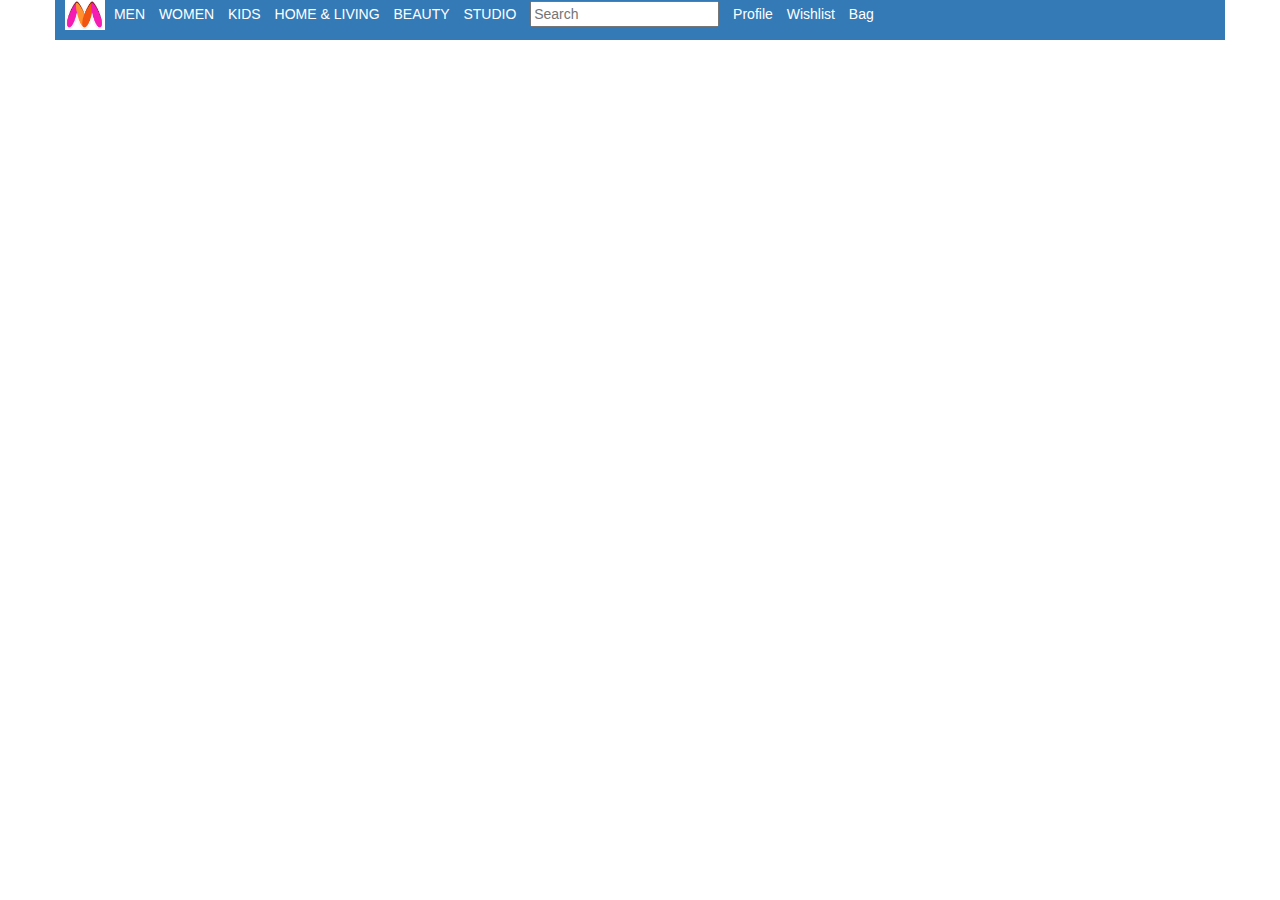
<file: Day17/Myntra/index.html>
<!DOCTYPE html>
<html lang="en">

<head>
    <meta charset="UTF-8">
    <meta http-equiv="X-UA-Compatible" content="IE=edge">
    <meta name="viewport" content="width=device-width, initial-scale=1.0">
    <title>Myntra</title>
    <link rel="stylesheet" href="https://maxcdn.bootstrapcdn.com/bootstrap/3.4.1/css/bootstrap.min.css">
    <script src="https://ajax.googleapis.com/ajax/libs/jquery/3.6.0/jquery.min.js"></script>
    <script src="https://maxcdn.bootstrapcdn.com/bootstrap/3.4.1/js/bootstrap.min.js"></script>
</head>

<body>
    <div class="container bg-primary p-15">
        <ul class="list-inline">
            <img src="images/Myntra.png" alt="Myntra" width="40" height="30">
            <li class="men p-2 text-while bg-primary">MEN</li>
            <li>WOMEN</li>
            <li>KIDS</li>
            <li>HOME & LIVING</li>
            <li>BEAUTY</li>
            <li>STUDIO</li>
            <li><input type="text" class="control" placeholder="Search"></li>
            <li>Profile</li>
            <li>Wishlist</li>
            <li>Bag</li>
        </ul>
        </ul>
    </div>
</body>

</html>
</file>
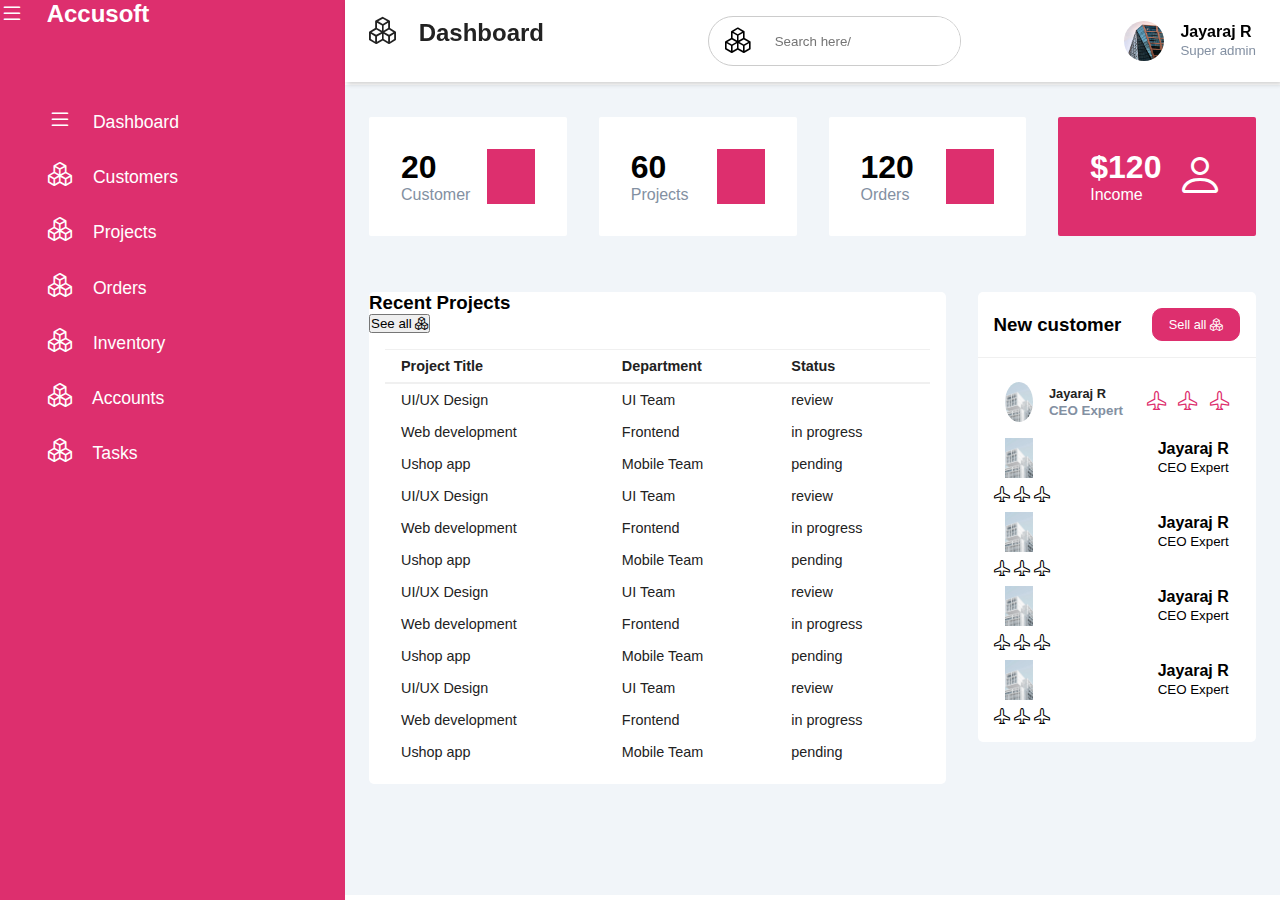
<file: Day18/DashBoard/index.html>
<!DOCTYPE html>
<html lang="en">
  <head>
    <meta charset="UTF-8" />
    <meta name="viewport" content="width=device-width,initial-scale=1,maximum-scale=1">
    <title>Accusoft admin</title>
    <link
      rel="stylesheet"
      href="https://cdn.jsdelivr.net/npm/bootstrap-icons@1.9.1/font/bootstrap-icons.css"
    />
    <link rel="stylesheet" href="style.css" />
  </head>
  <body>
    <input type="checkbox" id="nav-toggle" />
    <div class="sidebar">
      <div class="sidebar-brand">
        <h2><span class="bi bi-list"></span> <span>Accusoft</span></h2>
      </div>
      <div class="sidebar-menu">
        <ul>
          <li>
            <a href=""
              ><span class="bi bi-list"></span> <span>Dashboard</span></a
            >
          </li>
          <li>
            <a href=""
              ><span class="bi bi-boxes"></span> <span>Customers</span></a
            >
          </li>
          <li>
            <a href=""
              ><span class="bi bi-boxes"></span> <span>Projects</span></a
            >
          </li>
          <li>
            <a href=""><span class="bi bi-boxes"></span> <span>Orders</span></a>
          </li>
          <li>
            <a href=""
              ><span class="bi bi-boxes"></span> <span>Inventory</span></a>
          </li>
          <li>
            <a href=""
              ><span class="bi bi-boxes"></span> <span>Accounts</span></a>
          </li>
          <li>
            <a href=""><span class="bi bi-boxes"></span> <span>Tasks</span></a>
          </li>
        </ul>
      </div>
    </div>
    <div class="main-content">
      <header>
        <h2>
          <label for="nav-toggle">
            <span class="bi bi-boxes"></span>
          </label>
          Dashboard
        </h2>
        <div class="search-wrapper">
          <span class="bi bi-boxes"></span>
          <input type="search" placeholder="Search here/" />
        </div>
        <div class="user-wrapper">
          <img src="images/newyork.png" width="40px" height="40px" alt="" />
          <div>
            <h4>Jayaraj R</h4>
            <small> Super admin</small>
          </div>
        </div>
      </header>
      <main>
        <div class="dashboard-cards">
          <div class="cards">
            <div class="card-single">
              <div>
                <h1>20</h1>
                <span>Customer</span>
              </div>
              <div>
                <span class="bi bi-person"></span>
              </div>
            </div>
            <div class="card-single">
              <div>
                <h1>60</h1>
                <span>Projects</span>
              </div>
              <div>
                <span class="bi bi-person"></span>
              </div>
            </div>
            <div class="card-single">
              <div>
                <h1>120</h1>
                <span>Orders</span>
              </div>
              <div>
                <span class="bi bi-person"></span>
              </div>
            </div>
            <div class="card-single">
              <div>
                <h1>$120</h1>
                <span>Income</span>
              </div>
              <div>
                <span class="bi bi-person"></span>
              </div>
            </div>
          </div>
        </div>
        <div class="recent-grid">
          <div class="projects">
            <div class="card">
              <div class="card-haeader">
                <h3>Recent Projects</h3>
                <button>See all <span class="bi bi-boxes"></span></button>
              </div>
              <div class="card-body">
                <div class="table-responsive">
                  <table width="100%">
                    <thead>
                      <tr>
                        <td>Project Title</td>
                        <td>Department</td>
                        <td>Status</td>
                      </tr>
                    </thead>
                    <tbody>
                      <tr>
                        <td>UI/UX Design</td>
                        <td>UI Team</td>
                        <td>
                          <span class="status purple"></span>
                          review
                        </td>
                      </tr>
                      <tr>
                        <td>Web development</td>
                        <td>Frontend</td>
                        <td>
                          <span class="status pink"></span>
                          in progress
                        </td>
                      </tr>
                      <tr>
                        <td>Ushop app</td>
                        <td>Mobile Team</td>
                        <td>
                          <span class="status orange"></span>
                          pending
                        </td>
                      </tr>
                      <tr>
                        <td>UI/UX Design</td>
                        <td>UI Team</td>
                        <td>
                          <span class="status purple"></span>
                          review
                        </td>
                      </tr>
                      <tr>
                        <td>Web development</td>
                        <td>Frontend</td>
                        <td>
                          <span class="status pink"></span>
                          in progress
                        </td>
                      </tr>
                      <tr>
                        <td>Ushop app</td>
                        <td>Mobile Team</td>
                        <td>
                          <span class="status orange"></span>
                          pending
                        </td>
                      </tr>
                      <tr>
                        <td>UI/UX Design</td>
                        <td>UI Team</td>
                        <td>
                          <span class="status purple"></span>
                          review
                        </td>
                      </tr>
                      <tr>
                        <td>Web development</td>
                        <td>Frontend</td>
                        <td>
                          <span class="status pink"></span>
                          in progress
                        </td>
                      </tr>
                      <tr>
                        <td>Ushop app</td>
                        <td>Mobile Team</td>
                        <td>
                          <span class="status orange"></span>
                          pending
                        </td>
                      </tr>
                      <tr>
                        <td>UI/UX Design</td>
                        <td>UI Team</td>
                        <td>
                          <span class="status purple"></span>
                          review
                        </td>
                      </tr>
                      <tr>
                        <td>Web development</td>
                        <td>Frontend</td>
                        <td>
                          <span class="status pink"></span>
                          in progress
                        </td>
                      </tr>
                      <tr>
                        <td>Ushop app</td>
                        <td>Mobile Team</td>
                        <td>
                          <span class="status orange"></span>
                          pending
                        </td>
                      </tr>
                    </tbody>
                  </table>
                </div>
              </div>
            </div>
          </div>

          <div class="customers">
            <div class="card">
              <div class="card-header">
                <h3>New customer</h3>

                <button>Sell all <span class="bi bi-boxes"></span></button>
              </div>

              <div class="card-body">
                <div class="customer">
                  <div class="info">
                    <img
                      src="images/Washington.jpeg"
                      ,width="40px"
                      height="40px"
                    />
                    <div>
                      <h4>Jayaraj R</h4>
                      <small>CEO Expert</small>
                    </div>
                  </div>
                  <div class="contact">
                    <span class="bi bi-airplane"></span>
                    <span class="bi bi-airplane"></span>
                    <span class="bi bi-airplane"></span>
                  </div>
                </div>
                <div class="customer">
                  <img
                    src="images/Washington.jpeg"
                    ,width="40px"
                    height="40px"
                  />
                  <div>
                    <h4>Jayaraj R</h4>
                    <small>CEO Expert</small>
                  </div>
                </div>
                <div>
                  <span class="bi bi-airplane"></span>
                  <span class="bi bi-airplane"></span>
                  <span class="bi bi-airplane"></span>
                </div>
                <div class="customer">
                  <img
                    src="images/Washington.jpeg"
                    ,width="40px"
                    height="40px"
                  />
                  <div>
                    <h4>Jayaraj R</h4>
                    <small>CEO Expert</small>
                  </div>
                </div>
                <div>
                  <span class="bi bi-airplane"></span>
                  <span class="bi bi-airplane"></span>
                  <span class="bi bi-airplane"></span>
                </div>
                <div class="customer">
                  <img
                    src="images/Washington.jpeg"
                    ,width="40px"
                    height="40px"
                  />
                  <div>
                    <h4>Jayaraj R</h4>
                    <small>CEO Expert</small>
                  </div>
                </div>
                <div>
                  <span class="bi bi-airplane"></span>
                  <span class="bi bi-airplane"></span>
                  <span class="bi bi-airplane"></span>
                </div>
                <div class="customer">
                  <img
                    src="images/Washington.jpeg"
                    ,width="40px"
                    height="40px"
                  />
                  <div>
                    <h4>Jayaraj R</h4>
                    <small>CEO Expert</small>
                  </div>
                </div>
                <div>
                  <span class="bi bi-airplane"></span>
                  <span class="bi bi-airplane"></span>
                  <span class="bi bi-airplane"></span>
                </div>
              </div>
            </div>
          </div>
        </div>
      </main>
    </div>
  </body>
</html>
</file>
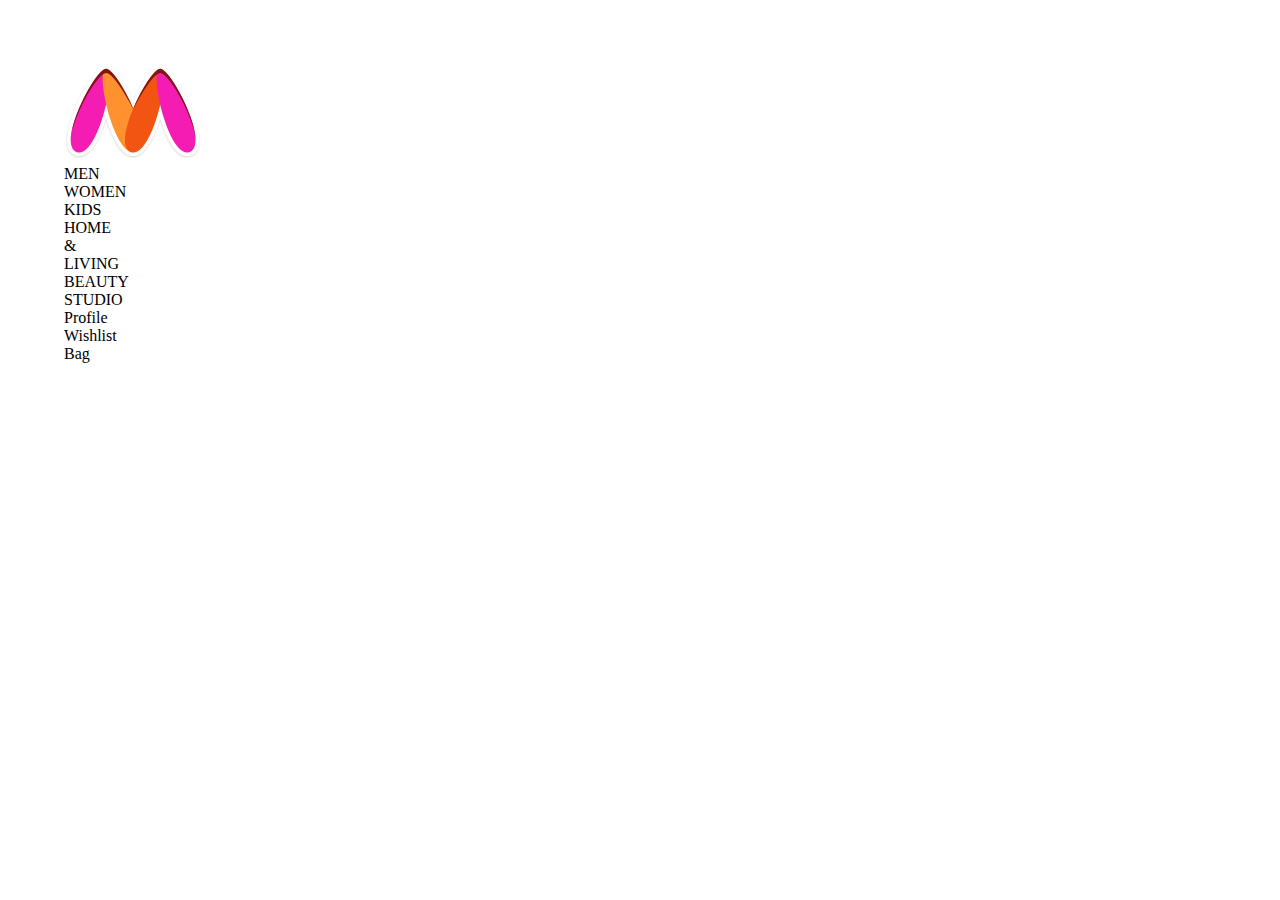
<file: Day16/myntra.html/myntra.html>
<!DOCTYPE html>
<html lang="en">

<head>
    <meta charset="UTF-8">
    <meta http-equiv="X-UA-Compatible" content="IE=edge">
    <meta name="viewport" content="width=device-width, initial-scale=1.0">
    <title>Myntra</title>
    <link rel="stylesheet" href="style.css" />
</head>

<body>
    <div class="navbar">
        <div><img src="Images/Myntra_Logo.png" alt="Myntra"></div>
        <div>
            <p>MEN</p>
        </div>
        <div><P>WOMEN</P></div>
        <div><P>KIDS</P></div>
        <div><p>HOME & LIVING</p></div>
        <div><p>BEAUTY</p></div>
        <div><p>STUDIO</p></div>
        <div><p>Profile</p></div>
        <div><p>Wishlist</p></div>
        <div><p>Bag</p></div>
    </div>
</body>

</html>
</file>
<file: Day18/DashBoard/style.css>
:root{
    --main-color:#DD2F6E;
    --color-dark:#1D2231;
    --text-grey:#8390A2;

}
*{
    margin: 0;
    padding: 0;
    box-sizing: border-box;
    list-style-type: none;
    text-decoration: none;
    font-family: 'popins',sans-serif;
   
}
.sidebar{
    width: 345px;
    position: fixed;
    left: 0;
    top: 0;
    height: 100%;
    background: var(--main-color);
    z-index: 100;
    transition: width 300ms;
}
.sidebar-brand{
    height: 90px;
    padding: lrem 0rem 1rem 2rem;
    color: #fff;
}
.sidebar-brand span{
    display: inline-block;
    padding-right: 1rem;
}
.sidebar-menu{
    margin-top: 1rem;
}
.sidebar-menu li{
    width: 100%;
    margin-bottom: 1.7rem;
    padding-left: 2rem;
}
.sidebar-menu a{
    padding-left: 1rem;
    display: block;
    color: #fff;
    font-size: 1.1rem;
}
.sidebar-menu a.active{
    background: #fff;
    padding-top: 1rem ;
    padding-bottom: 1rem;
    color: var(--main-color);
    border-radius: 30px 0px 0px 30px;
}
.sidebar-menu a span:first-child{
    font-size: 1.5rem;
    padding-right: 1rem;
}
#nav-toggle:checked+ .sidebar{
    width: 70px;
}
#nav-toggle:checked+ .sidebar .sidebar-brand,
#nav-toggle:checked+ .sidebar li{
    padding-left: 1rem;
    text-align: center;
}
#nav-toggle:checked+ .sidebar li a{
    padding-left: 0rem;
}
#nav-toggle:checked+ .sidebar .sidebar-brand h2:last-child,
#nav-toggle:checked+ .sidebar li a span:last-child{
    display: none;
}
#nav-toggle:checked~ .main-content{
    margin-left: 70px;
}
#nav-toggle:checked~ .main-content header{
    width: calc(100% - 70px);
    left: 70px;
}
.main-content{
    transition: margin-left 300ms;
    margin-left: 345px;
}
header{
    background: #fff;
    display: flex;
    justify-content: space-between;
    padding: 1rem 1.5rem;
    box-shadow: 2px 2px 5px rgba(0,0,0,0.2);
    position: fixed;
    left: 345px;
    width: calc(100% - 345px);
    top: 0;
    z-index: 100;
    transition: width 300ms;
}
#nav-toggle{
    display: none;
}
header h2{
    color: #222;
}
header label span{
    font-size: 1.7rem;
    padding-right: 1rem;
}
.search-wrapper{
    border: 1px solid #ccc;
    border-radius: 30px;
    height: 50px;
    display: flex;
    align-items: center;
    overflow-x:hidden;
}
.search-wrapper span{
    display: inline-block;
    padding:  0rem 1rem;
    font-size: 1.6rem;
}
.search-wrapper input{
    height: 100%;
    padding: .5rem;
    border: none;
    outline: none;
}
.user-wrapper{
    display: flex;
    align-items: center;
}
.user-wrapper img{
    border-radius: 50%;
    margin-right: 1rem;
}
.user-wrapper small{
    display: inline-block;
    color: var(--text-grey);
}
main{
    margin-top: 85px;
    padding: 2rem 1.5rem;
    background: #f1f5f9;
    min-height: calc(100vh - 90px);
}
.cards{
    display: grid;
    grid-template-columns: repeat(4, 1fr);
    grid-gap:2rem;
}
.card-single{
    display: flex;
    justify-content: space-between;
    background: #fff;
    padding: 2rem;
    border-radius: 2px;
}

.card-single div:last-child span{
    font-size: 3rem;
    color: var(--main-color);
}
.card-single div:first-child span{
    color: var(--text-grey);
}
.card-single div:last-child{
    background: var(--main-color);
}
.card-single div:last-child span{
    font-size: 3rem;
    color: var(--main-color);
}
.card-single div:first-child span{
    color: var(--text-grey);
}
.card-single:last-child{
    background: var(--main-color);
}
.card-single:last-child h1,
.card-single:last-child div:first-child span, 
.card-single:last-child div:last-child span{
    color: #fff;
}
.recent-grid{
    margin-top: 3.5rem;
    display: grid;
    grid-gap:2rem;
    grid-template-columns: 65% auto;
}
.card{
    background: #fff;
    border-radius: 5px;
}
.card-header,
.card-body{
    padding: 1rem;
}
.card-header{
    display: flex;
    justify-content: space-between;
    align-items: center;
    border-bottom: 1px solid #f0f0f0;
}
.card-header button{
    background: var(--main-color);
    border-radius: 10px;
    color: #fff;
    font-size: .8rem;
    padding: .5rem 1rem;
    border: 1px solid var(--main-color);
}
table{
    border-collapse: collapse;
}
thead tr{
    border-top:1px solid #f0f0f0 ;
    border-bottom: 2px solid #f0f0f0 ;
    
}
thead td{
    font-weight: 700;
}
td{
    padding: .5rem 1rem;
    font-size: .9rem;
    color: #222;
}
td.status{
    display: inline-block;
    height: 20px;
    width: 20px;
    border-radius: 50%;
}
.status.purple{
    background: rebeccapurple;
}
.status.pink{
    background: deeppink;
}
.status.orange{
    background: orangered;
}
.table-responsive{
    width: 100%;
    overflow-x: auto;
}
.customer{
    display: flex;
    justify-content: space-between;
    align-items: center;
    padding: .5rem .7rem;
}
.info{
    display: flex;
    align-items: center;
}
.info img{
    border-radius: 50%;
    margin-right: 1rem;
}
.info h4{
    font-size: .8rem;
    font-weight: 700;
    color: #222;
}
.info small{
    font-weight: 600;
    color: var(--text-grey);
}
.contact span{
    font-size: 1.2rem;
    display: inline-block;
    margin-left: .5rem;
    color: var(--main-color);
}
@media only screen and (max-width:960px){
    .cards{
        grid-template-columns: repeat(3, 1fr);
        }
        .recent-grid{
            grid-template-columns: 60% 40%;
        }
}
@media only screen and (max-width:960px){
    .cards{
        grid-template-columns: repeat(2, 1fr);
        }
        .recent-grid{
            grid-template-columns: 100%;
        }
        .search-wrapper{
            display: none;
        }
}
@media only screen and(max-width:768px){
    .cards{
        grid-template-columns: 100%;
        }

}
</file>
<file: Day16/myntra.html/style.css>
*{
    margin: 0;
    padding: 0;
    box-sizing: border-box;
}
.navbar{
    width: 50px;
   min-height: 50vh;
    padding: 5%;
}
</file>
